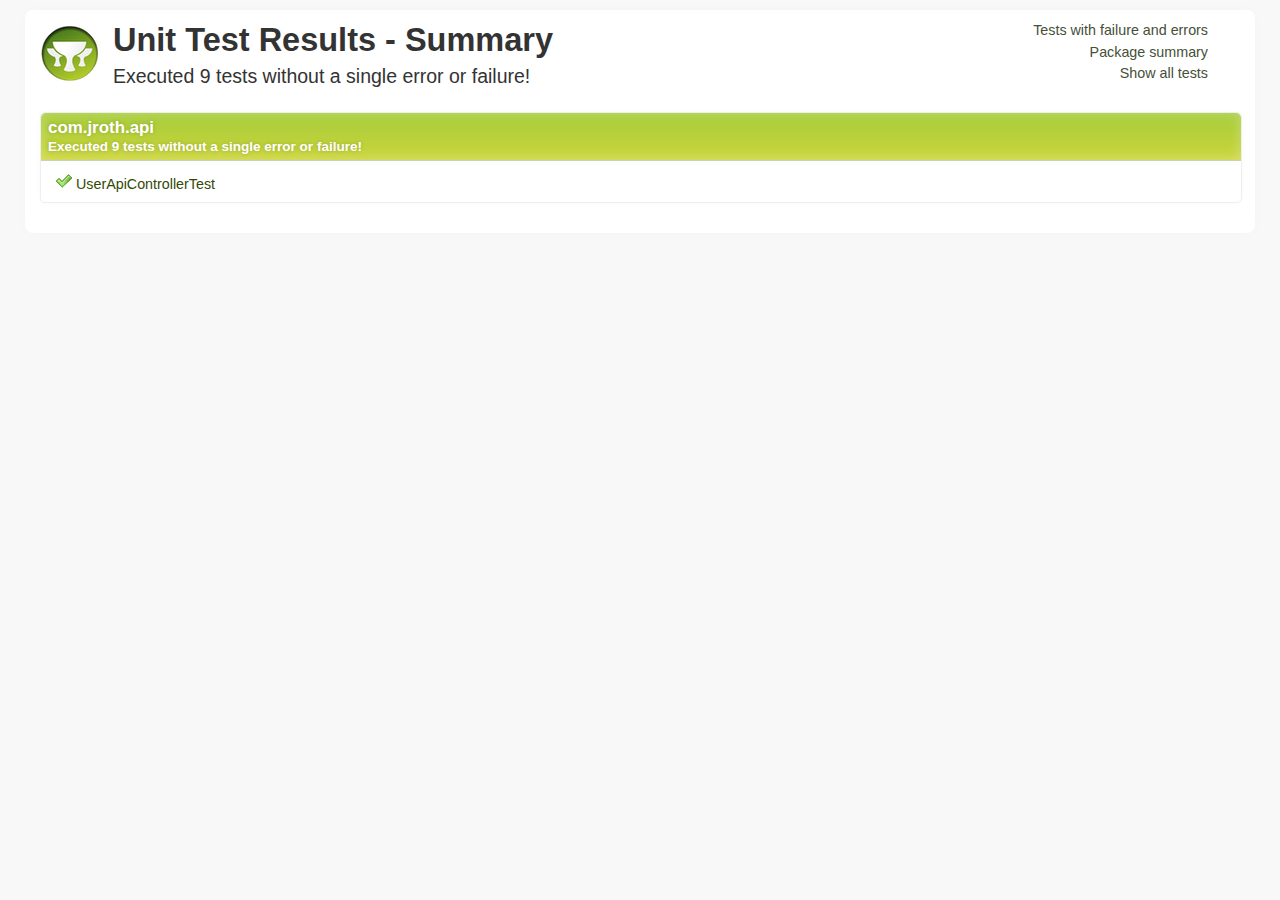
<file: target/test-reports/html/index.html>
<!DOCTYPE html><html xmlns:lxslt="http://xml.apache.org/xslt" xmlns:stringutils="xalan://org.apache.tools.ant.util.StringUtils">
<head>
<META http-equiv="Content-Type" content="text/html; charset=utf-8">
<title>
        Unit Test Results
     - Package summary</title>
<link href="stylesheet.css" rel="stylesheet" type="text/css">
</head>
<body>
<div id="report" class="container container_8">
<div class="grid_6 alpha">
<div class="grailslogo"></div>
<h1>
        Unit Test Results
    - Summary </h1>
<p class="intro">
                        Executed
                        9
                        tests
                    
                        without a single error or failure!
                    </p>
</div>
<div class="grid_2 omega">
<nav id="navigationlinks">
<p>
<a href="failed.html">
                    Tests with failure and errors
                </a>
</p>
<p>
<a href="index.html">
                    Package summary
                </a>
</p>
<p>
<a href="all.html">
                    Show all tests
                </a>
</p>
</nav>
</div>
<div class="clear"></div>
<div class="testsuite success">
<div class="header">
<h2>com.jroth.api</h2>
<h3>
                        Executed
                        9
                        tests
                    
                        without a single error or failure!
                    </h3>
</div>
<ul class="clearfix">
<li class="packagelink success">
<a href="com/jroth/api/0_UserApiControllerTest.html" title="9 tests executed in 15.506 seconds."><span class="icon success"></span>UserApiControllerTest</a>
</li>
</ul>
</div>
<div class="clear"></div>
</div>
</body>
</html>
</file>
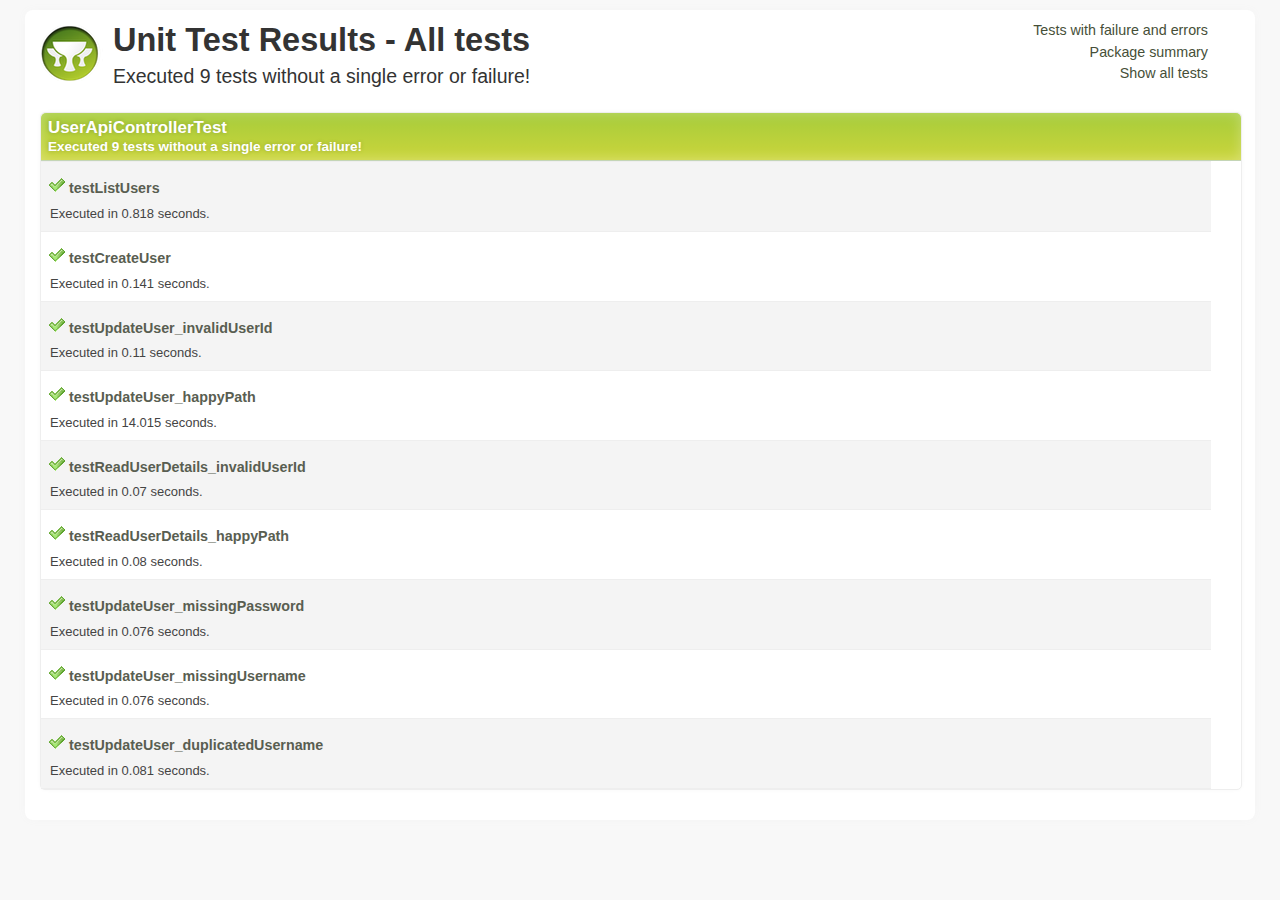
<file: target/test-reports/html/all.html>
<!DOCTYPE html><html xmlns:lxslt="http://xml.apache.org/xslt" xmlns:stringutils="xalan://org.apache.tools.ant.util.StringUtils">
<head>
<META http-equiv="Content-Type" content="text/html; charset=utf-8">
<title>
        Unit Test Results
     - All tests</title>
<link href="stylesheet.css" rel="stylesheet" type="text/css">
</head>
<body>
<div id="report" class="container container_8">
<div class="grid_6 alpha">
<div class="grailslogo"></div>
<h1>
        Unit Test Results
     - All tests </h1>
<p class="intro">
                        Executed
                        9
                        tests
                    
                        without a single error or failure!
                    </p>
</div>
<div class="grid_2 omega">
<nav id="navigationlinks">
<p>
<a href="failed.html">
                    Tests with failure and errors
                </a>
</p>
<p>
<a href="index.html">
                    Package summary
                </a>
</p>
<p>
<a href="all.html">
                    Show all tests
                </a>
</p>
</nav>
</div>
<div class="clear"></div>
<div class="testsuite success">
<div class="header">
<h2>UserApiControllerTest</h2>
<h3>
                        Executed
                        9
                        tests
                    
                        without a single error or failure!
                    </h3>
</div>
<div class="testcase clearfix success grid_8 alpha omega" data-name="testListUsers">
<div class="grid_3 alpha">
<p>
<span class="icon success"></span><b class="testname message success">testListUsers</b>
</p>
<p class="summary">Executed in 0.818 seconds.</p>
</div>
<div class="grid_5 omega outputinfo"></div>
<div class="clear"></div>
</div>
<div class="testcase clearfix success grid_8 alpha omega" data-name="testCreateUser">
<div class="grid_3 alpha">
<p>
<span class="icon success"></span><b class="testname message success">testCreateUser</b>
</p>
<p class="summary">Executed in 0.141 seconds.</p>
</div>
<div class="grid_5 omega outputinfo"></div>
<div class="clear"></div>
</div>
<div class="testcase clearfix success grid_8 alpha omega" data-name="testUpdateUser_invalidUserId">
<div class="grid_3 alpha">
<p>
<span class="icon success"></span><b class="testname message success">testUpdateUser_invalidUserId</b>
</p>
<p class="summary">Executed in 0.11 seconds.</p>
</div>
<div class="grid_5 omega outputinfo"></div>
<div class="clear"></div>
</div>
<div class="testcase clearfix success grid_8 alpha omega" data-name="testUpdateUser_happyPath">
<div class="grid_3 alpha">
<p>
<span class="icon success"></span><b class="testname message success">testUpdateUser_happyPath</b>
</p>
<p class="summary">Executed in 14.015 seconds.</p>
</div>
<div class="grid_5 omega outputinfo"></div>
<div class="clear"></div>
</div>
<div class="testcase clearfix success grid_8 alpha omega" data-name="testReadUserDetails_invalidUserId">
<div class="grid_3 alpha">
<p>
<span class="icon success"></span><b class="testname message success">testReadUserDetails_invalidUserId</b>
</p>
<p class="summary">Executed in 0.07 seconds.</p>
</div>
<div class="grid_5 omega outputinfo"></div>
<div class="clear"></div>
</div>
<div class="testcase clearfix success grid_8 alpha omega" data-name="testReadUserDetails_happyPath">
<div class="grid_3 alpha">
<p>
<span class="icon success"></span><b class="testname message success">testReadUserDetails_happyPath</b>
</p>
<p class="summary">Executed in 0.08 seconds.</p>
</div>
<div class="grid_5 omega outputinfo"></div>
<div class="clear"></div>
</div>
<div class="testcase clearfix success grid_8 alpha omega" data-name="testUpdateUser_missingPassword">
<div class="grid_3 alpha">
<p>
<span class="icon success"></span><b class="testname message success">testUpdateUser_missingPassword</b>
</p>
<p class="summary">Executed in 0.076 seconds.</p>
</div>
<div class="grid_5 omega outputinfo"></div>
<div class="clear"></div>
</div>
<div class="testcase clearfix success grid_8 alpha omega" data-name="testUpdateUser_missingUsername">
<div class="grid_3 alpha">
<p>
<span class="icon success"></span><b class="testname message success">testUpdateUser_missingUsername</b>
</p>
<p class="summary">Executed in 0.076 seconds.</p>
</div>
<div class="grid_5 omega outputinfo"></div>
<div class="clear"></div>
</div>
<div class="testcase clearfix success grid_8 alpha omega" data-name="testUpdateUser_duplicatedUsername">
<div class="grid_3 alpha">
<p>
<span class="icon success"></span><b class="testname message success">testUpdateUser_duplicatedUsername</b>
</p>
<p class="summary">Executed in 0.081 seconds.</p>
</div>
<div class="grid_5 omega outputinfo"></div>
<div class="clear"></div>
</div>
<div class="clearfix output footer">
<div class="sysout">
<h2>Standard output</h2>
<pre class="stdout"></pre>
</div>
<div class="syserr">
<h2>System error</h2>
<pre class="syserr">--Output from testListUsers--
--Output from testCreateUser--
--Output from testUpdateUser_invalidUserId--
--Output from testUpdateUser_happyPath--
--Output from testReadUserDetails_invalidUserId--
--Output from testReadUserDetails_happyPath--
--Output from testUpdateUser_missingPassword--
--Output from testUpdateUser_missingUsername--
--Output from testUpdateUser_duplicatedUsername--
</pre>
</div>
</div>
<div class="clear"></div>
</div>
<div class="clear"></div>
</div>
<!--
            Parses JUnit output and associates it with the corresponding test case
        -->
<script language="javascript">


/**
 * The JUnit report format is incredibly stuipd in the
 * sense that it accumulates output from all test methods
 * into a single xml node.
 */
(function() {

    var outputElements = findOutputElements();
    for (var i in outputElements) {
        var outputElement = outputElements[i];
        var textOutput = outputElement.element.firstChild.nodeValue;
        var header = outputElement.getHeader();
        appendTestMethodOutput(textOutput, header);
    }

    function findOutputElements() {
        var outputElements = [];
        var preElements = document.getElementsByTagName("pre");
        for (var i in preElements) {
            var preElement = preElements[i];
            var className = preElement.className || "";
            if (className.indexOf("stdout") >= 0) {
                var outputElement = new OutputElement(preElement, "output");
                outputElements.push(outputElement);
            } else if (className.indexOf("syserr") >= 0) {
                var outputElement = new OutputElement(preElement, "error");
                outputElements.push(outputElement);
            }
        }

        return outputElements;
    }

    function OutputElement(element, type) {
        this.element = element;
        this.type = type;

        this.getHeader = function() {
            if (type === "output") {
                return "System output";
            } else if ("error") {
                return "System error";
            }
        }
    }

    function appendTestMethodOutput(text, header) {
        var testOutput = new TestMethodOutput(header);

        var lines = text.split(/\r\n|\r|\n/);
        for (var i in lines) {
            var line = lines[i];
            var matches = line.match(/^--Output from (.*)--$/);
            if (matches !== null && matches.length == 2) {
                testOutput.flushToDom();
                testOutput.testName = matches[1];
            } else {
                testOutput.addLine(line);
            }
        }

        testOutput.flushToDom();
    }

    function TestMethodOutput(header) {
        this.header = header;
        this.testName = undefined;
        this.buffer = "";

        this.addLine = function(line) {
            this.buffer += line + "\n";
        }

        this.flushToDom = function() {
            if (this.testName !== undefined) {
                var domNode = getTestcaseElementByName(this.testName);
                if (domNode !== undefined && trimString(this.buffer).length > 0) {
                    this.appendTo(domNode);
                }

                this.reset();
            }
        }

        this.appendTo = function(domNode) {
            var node = document.createElement("div");
            node.innerHTML = '<p><b class="message">' + header + '</b></p>';

            var preNode = document.createElement("pre");
            preNode.appendChild(document.createTextNode(this.buffer));
            node.appendChild(preNode);

            var outputContainer = findElementByTagClassAndParent("div", "outputinfo", domNode);
            outputContainer.appendChild(node);
        }

        this.reset = function() {
            this.methodName = undefined;
            this.buffer = "";
        }
    }

    function getTestcaseElementByName(name) {
        var divElements = document.getElementsByTagName("div");
        var elementCount = divElements.length;
        for (var i=0; i<elementCount; i++) {
            var el = divElements[i];
            if (el.getAttribute("data-name") === name) {
                return el;
            }
        }
    }

    function findElementByTagClassAndParent(tagName, className, parentNode) {
        var elements = parentNode.getElementsByTagName(tagName);
        for (var i in elements) {
            var element = elements[i];

            // Not 100% correct, but good enough here
            if (element.className !== undefined && element.className.indexOf(className) >= 0) {
                return element;
            }
        }
    }

    function trimString(str) {
        return str.replace(/^\s\s*/, '').replace(/\s\s*$/, '');
    }

})();

        </script>
</body>
</html>
</file>
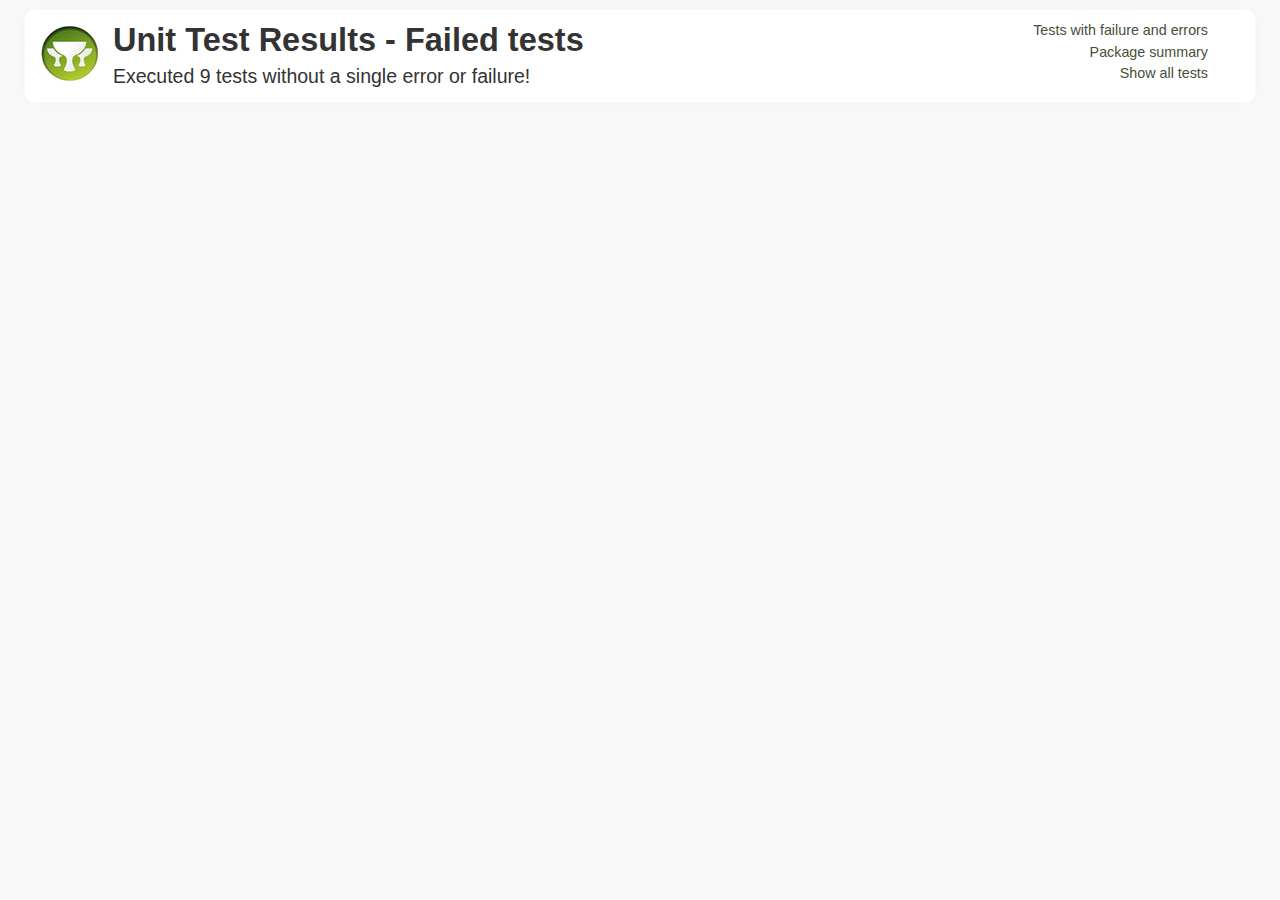
<file: target/test-reports/html/failed.html>
<!DOCTYPE html><html xmlns:lxslt="http://xml.apache.org/xslt" xmlns:stringutils="xalan://org.apache.tools.ant.util.StringUtils">
<head>
<META http-equiv="Content-Type" content="text/html; charset=utf-8">
<title>
        Unit Test Results
     - Failed tests</title>
<link href="stylesheet.css" rel="stylesheet" type="text/css">
</head>
<body>
<div id="report" class="container container_8">
<div class="grid_6 alpha">
<div class="grailslogo"></div>
<h1>
        Unit Test Results
     - Failed tests</h1>
<p class="intro">
                        Executed
                        9
                        tests
                    
                        without a single error or failure!
                    </p>
</div>
<div class="grid_2 omega">
<nav id="navigationlinks">
<p>
<a href="failed.html">
                    Tests with failure and errors
                </a>
</p>
<p>
<a href="index.html">
                    Package summary
                </a>
</p>
<p>
<a href="all.html">
                    Show all tests
                </a>
</p>
</nav>
</div>
<div class="clear"></div>
<div class="clear"></div>
</div>
<!--
            Parses JUnit output and associates it with the corresponding test case
        -->
<script language="javascript">


/**
 * The JUnit report format is incredibly stuipd in the
 * sense that it accumulates output from all test methods
 * into a single xml node.
 */
(function() {

    var outputElements = findOutputElements();
    for (var i in outputElements) {
        var outputElement = outputElements[i];
        var textOutput = outputElement.element.firstChild.nodeValue;
        var header = outputElement.getHeader();
        appendTestMethodOutput(textOutput, header);
    }

    function findOutputElements() {
        var outputElements = [];
        var preElements = document.getElementsByTagName("pre");
        for (var i in preElements) {
            var preElement = preElements[i];
            var className = preElement.className || "";
            if (className.indexOf("stdout") >= 0) {
                var outputElement = new OutputElement(preElement, "output");
                outputElements.push(outputElement);
            } else if (className.indexOf("syserr") >= 0) {
                var outputElement = new OutputElement(preElement, "error");
                outputElements.push(outputElement);
            }
        }

        return outputElements;
    }

    function OutputElement(element, type) {
        this.element = element;
        this.type = type;

        this.getHeader = function() {
            if (type === "output") {
                return "System output";
            } else if ("error") {
                return "System error";
            }
        }
    }

    function appendTestMethodOutput(text, header) {
        var testOutput = new TestMethodOutput(header);

        var lines = text.split(/\r\n|\r|\n/);
        for (var i in lines) {
            var line = lines[i];
            var matches = line.match(/^--Output from (.*)--$/);
            if (matches !== null && matches.length == 2) {
                testOutput.flushToDom();
                testOutput.testName = matches[1];
            } else {
                testOutput.addLine(line);
            }
        }

        testOutput.flushToDom();
    }

    function TestMethodOutput(header) {
        this.header = header;
        this.testName = undefined;
        this.buffer = "";

        this.addLine = function(line) {
            this.buffer += line + "\n";
        }

        this.flushToDom = function() {
            if (this.testName !== undefined) {
                var domNode = getTestcaseElementByName(this.testName);
                if (domNode !== undefined && trimString(this.buffer).length > 0) {
                    this.appendTo(domNode);
                }

                this.reset();
            }
        }

        this.appendTo = function(domNode) {
            var node = document.createElement("div");
            node.innerHTML = '<p><b class="message">' + header + '</b></p>';

            var preNode = document.createElement("pre");
            preNode.appendChild(document.createTextNode(this.buffer));
            node.appendChild(preNode);

            var outputContainer = findElementByTagClassAndParent("div", "outputinfo", domNode);
            outputContainer.appendChild(node);
        }

        this.reset = function() {
            this.methodName = undefined;
            this.buffer = "";
        }
    }

    function getTestcaseElementByName(name) {
        var divElements = document.getElementsByTagName("div");
        var elementCount = divElements.length;
        for (var i=0; i<elementCount; i++) {
            var el = divElements[i];
            if (el.getAttribute("data-name") === name) {
                return el;
            }
        }
    }

    function findElementByTagClassAndParent(tagName, className, parentNode) {
        var elements = parentNode.getElementsByTagName(tagName);
        for (var i in elements) {
            var element = elements[i];

            // Not 100% correct, but good enough here
            if (element.className !== undefined && element.className.indexOf(className) >= 0) {
                return element;
            }
        }
    }

    function trimString(str) {
        return str.replace(/^\s\s*/, '').replace(/\s\s*$/, '');
    }

})();

        </script>
</body>
</html>
</file>
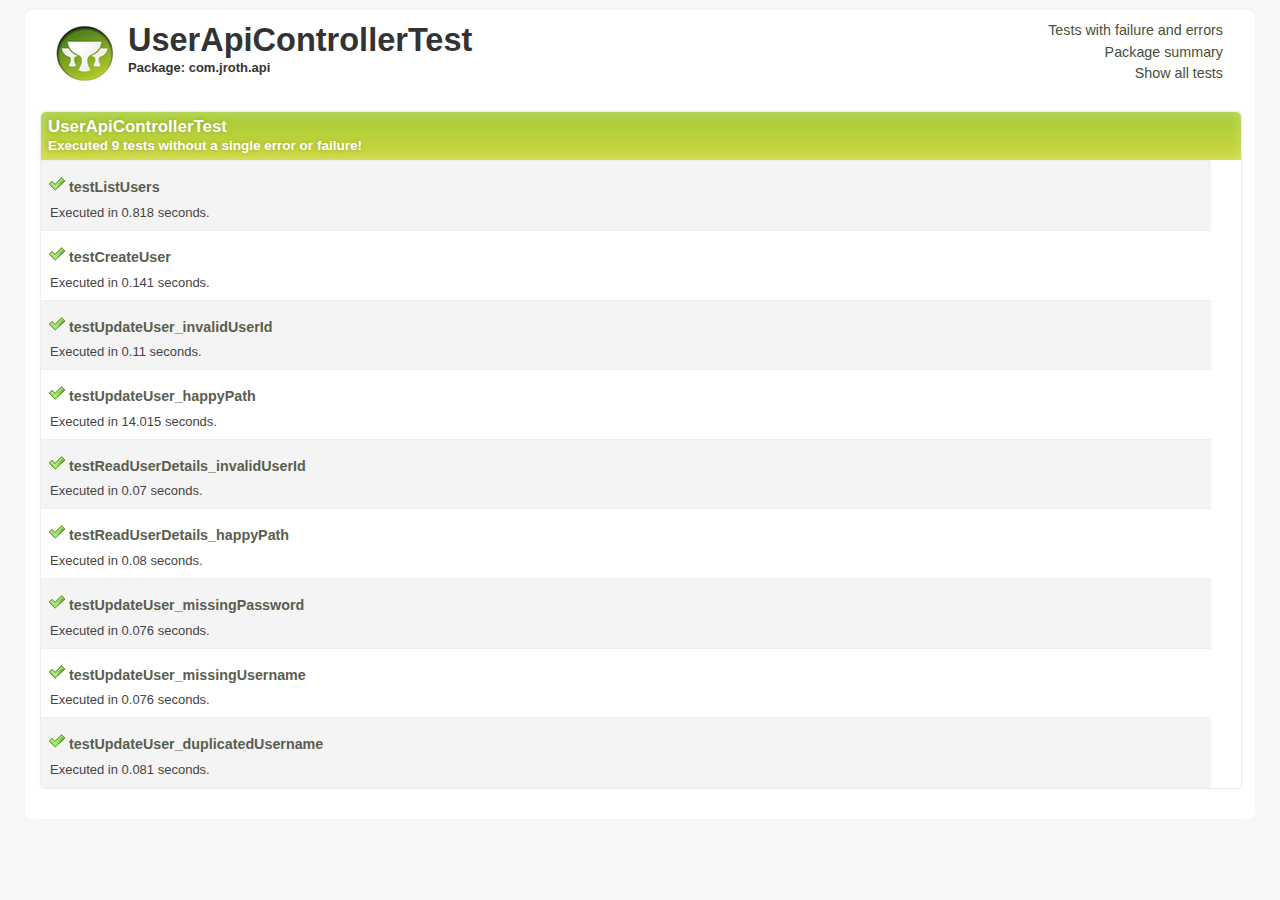
<file: target/test-reports/html/com/jroth/api/0_UserApiControllerTest.html>
<!DOCTYPE html><html xmlns:lxslt="http://xml.apache.org/xslt" xmlns:stringutils="xalan://org.apache.tools.ant.util.StringUtils">
<head>
<META http-equiv="Content-Type" content="text/html; charset=utf-8">
<title>
                    Test - UserApiControllerTest</title>
<link rel="shortcut icon" href="http://grails.org/images/favicon.ico" type="image/x-icon">
<link rel="stylesheet" type="text/css" title="Style" href="../../../stylesheet.css">
</head>
<body>
<div class="container container_8" id="report">
<div class="grid_6">
<a title="Home" href="../../../index.html">
<div class="grailslogo"></div>
</a>
<h1>UserApiControllerTest</h1>
<h2>Package: com.jroth.api</h2>
</div>
<div class="grid_2">
<nav id="navigationlinks">
<p>
<a href="../../../failed.html">
                    Tests with failure and errors
                </a>
</p>
<p>
<a href="../../../index.html">
                    Package summary
                </a>
</p>
<p>
<a href="../../../all.html">
                    Show all tests
                </a>
</p>
</nav>
</div>
<div class="clear"></div>
<div class="testsuite success">
<div class="header">
<h2>UserApiControllerTest</h2>
<h3>
                        Executed
                        9
                        tests
                    
                        without a single error or failure!
                    </h3>
</div>
<div class="testcase clearfix success grid_8 alpha omega" data-name="testListUsers">
<div class="grid_3 alpha">
<p>
<span class="icon success"></span><b class="testname message success">testListUsers</b>
</p>
<p class="summary">Executed in 0.818 seconds.</p>
</div>
<div class="grid_5 omega outputinfo"></div>
<div class="clear"></div>
</div>
<div class="testcase clearfix success grid_8 alpha omega" data-name="testCreateUser">
<div class="grid_3 alpha">
<p>
<span class="icon success"></span><b class="testname message success">testCreateUser</b>
</p>
<p class="summary">Executed in 0.141 seconds.</p>
</div>
<div class="grid_5 omega outputinfo"></div>
<div class="clear"></div>
</div>
<div class="testcase clearfix success grid_8 alpha omega" data-name="testUpdateUser_invalidUserId">
<div class="grid_3 alpha">
<p>
<span class="icon success"></span><b class="testname message success">testUpdateUser_invalidUserId</b>
</p>
<p class="summary">Executed in 0.11 seconds.</p>
</div>
<div class="grid_5 omega outputinfo"></div>
<div class="clear"></div>
</div>
<div class="testcase clearfix success grid_8 alpha omega" data-name="testUpdateUser_happyPath">
<div class="grid_3 alpha">
<p>
<span class="icon success"></span><b class="testname message success">testUpdateUser_happyPath</b>
</p>
<p class="summary">Executed in 14.015 seconds.</p>
</div>
<div class="grid_5 omega outputinfo"></div>
<div class="clear"></div>
</div>
<div class="testcase clearfix success grid_8 alpha omega" data-name="testReadUserDetails_invalidUserId">
<div class="grid_3 alpha">
<p>
<span class="icon success"></span><b class="testname message success">testReadUserDetails_invalidUserId</b>
</p>
<p class="summary">Executed in 0.07 seconds.</p>
</div>
<div class="grid_5 omega outputinfo"></div>
<div class="clear"></div>
</div>
<div class="testcase clearfix success grid_8 alpha omega" data-name="testReadUserDetails_happyPath">
<div class="grid_3 alpha">
<p>
<span class="icon success"></span><b class="testname message success">testReadUserDetails_happyPath</b>
</p>
<p class="summary">Executed in 0.08 seconds.</p>
</div>
<div class="grid_5 omega outputinfo"></div>
<div class="clear"></div>
</div>
<div class="testcase clearfix success grid_8 alpha omega" data-name="testUpdateUser_missingPassword">
<div class="grid_3 alpha">
<p>
<span class="icon success"></span><b class="testname message success">testUpdateUser_missingPassword</b>
</p>
<p class="summary">Executed in 0.076 seconds.</p>
</div>
<div class="grid_5 omega outputinfo"></div>
<div class="clear"></div>
</div>
<div class="testcase clearfix success grid_8 alpha omega" data-name="testUpdateUser_missingUsername">
<div class="grid_3 alpha">
<p>
<span class="icon success"></span><b class="testname message success">testUpdateUser_missingUsername</b>
</p>
<p class="summary">Executed in 0.076 seconds.</p>
</div>
<div class="grid_5 omega outputinfo"></div>
<div class="clear"></div>
</div>
<div class="testcase clearfix success grid_8 alpha omega" data-name="testUpdateUser_duplicatedUsername">
<div class="grid_3 alpha">
<p>
<span class="icon success"></span><b class="testname message success">testUpdateUser_duplicatedUsername</b>
</p>
<p class="summary">Executed in 0.081 seconds.</p>
</div>
<div class="grid_5 omega outputinfo"></div>
<div class="clear"></div>
</div>
<div class="clearfix output footer">
<div class="sysout">
<h2>Standard output</h2>
<pre class="stdout"></pre>
</div>
<div class="syserr">
<h2>System error</h2>
<pre class="syserr">--Output from testListUsers--
--Output from testCreateUser--
--Output from testUpdateUser_invalidUserId--
--Output from testUpdateUser_happyPath--
--Output from testReadUserDetails_invalidUserId--
--Output from testReadUserDetails_happyPath--
--Output from testUpdateUser_missingPassword--
--Output from testUpdateUser_missingUsername--
--Output from testUpdateUser_duplicatedUsername--
</pre>
</div>
</div>
<div class="clear"></div>
</div>
<div class="clear"></div>
</div>
<!--
            Parses JUnit output and associates it with the corresponding test case
        -->
<script language="javascript">


/**
 * The JUnit report format is incredibly stuipd in the
 * sense that it accumulates output from all test methods
 * into a single xml node.
 */
(function() {

    var outputElements = findOutputElements();
    for (var i in outputElements) {
        var outputElement = outputElements[i];
        var textOutput = outputElement.element.firstChild.nodeValue;
        var header = outputElement.getHeader();
        appendTestMethodOutput(textOutput, header);
    }

    function findOutputElements() {
        var outputElements = [];
        var preElements = document.getElementsByTagName("pre");
        for (var i in preElements) {
            var preElement = preElements[i];
            var className = preElement.className || "";
            if (className.indexOf("stdout") >= 0) {
                var outputElement = new OutputElement(preElement, "output");
                outputElements.push(outputElement);
            } else if (className.indexOf("syserr") >= 0) {
                var outputElement = new OutputElement(preElement, "error");
                outputElements.push(outputElement);
            }
        }

        return outputElements;
    }

    function OutputElement(element, type) {
        this.element = element;
        this.type = type;

        this.getHeader = function() {
            if (type === "output") {
                return "System output";
            } else if ("error") {
                return "System error";
            }
        }
    }

    function appendTestMethodOutput(text, header) {
        var testOutput = new TestMethodOutput(header);

        var lines = text.split(/\r\n|\r|\n/);
        for (var i in lines) {
            var line = lines[i];
            var matches = line.match(/^--Output from (.*)--$/);
            if (matches !== null && matches.length == 2) {
                testOutput.flushToDom();
                testOutput.testName = matches[1];
            } else {
                testOutput.addLine(line);
            }
        }

        testOutput.flushToDom();
    }

    function TestMethodOutput(header) {
        this.header = header;
        this.testName = undefined;
        this.buffer = "";

        this.addLine = function(line) {
            this.buffer += line + "\n";
        }

        this.flushToDom = function() {
            if (this.testName !== undefined) {
                var domNode = getTestcaseElementByName(this.testName);
                if (domNode !== undefined && trimString(this.buffer).length > 0) {
                    this.appendTo(domNode);
                }

                this.reset();
            }
        }

        this.appendTo = function(domNode) {
            var node = document.createElement("div");
            node.innerHTML = '<p><b class="message">' + header + '</b></p>';

            var preNode = document.createElement("pre");
            preNode.appendChild(document.createTextNode(this.buffer));
            node.appendChild(preNode);

            var outputContainer = findElementByTagClassAndParent("div", "outputinfo", domNode);
            outputContainer.appendChild(node);
        }

        this.reset = function() {
            this.methodName = undefined;
            this.buffer = "";
        }
    }

    function getTestcaseElementByName(name) {
        var divElements = document.getElementsByTagName("div");
        var elementCount = divElements.length;
        for (var i=0; i<elementCount; i++) {
            var el = divElements[i];
            if (el.getAttribute("data-name") === name) {
                return el;
            }
        }
    }

    function findElementByTagClassAndParent(tagName, className, parentNode) {
        var elements = parentNode.getElementsByTagName(tagName);
        for (var i in elements) {
            var element = elements[i];

            // Not 100% correct, but good enough here
            if (element.className !== undefined && element.className.indexOf(className) >= 0) {
                return element;
            }
        }
    }

    function trimString(str) {
        return str.replace(/^\s\s*/, '').replace(/\s\s*$/, '');
    }

})();

        </script>
</body>
</html>
</file>
<file: target/test-reports/html/stylesheet.css>
/* html5 boilerplate */
        html, body, div, span, object, iframe,
        h1, h2, h3, h4, h5, h6, p, blockquote, pre,
        abbr, address, cite, code, del, dfn, em, img, ins, kbd, q, samp,
        small, strong, sub, sup, var, b, i, dl, dt, dd, ol, ul, li {
        margin: 0;
        padding: 0;
        border: 0;
        font-size: 100%;
        font: inherit;
        vertical-align: baseline;
        }

        select, input, textarea, button { font:99% sans-serif; }
        pre, code, kbd, samp { font-family: monospace, sans-serif; }

        html { overflow-y: scroll; }
        a:hover, a:active { outline: none; }

        ::-moz-selection{ background: #FF9800; color:#fff; text-shadow: none; }
        ::selection { background: #FF9800; color:#fff; text-shadow: none; }
        a:link { -webkit-tap-highlight-color: #FF9800; }

        h1 { font-size: 2.5em; }
        h1, h2, h3, h4, h5, h6 { font-weight: bold; }
        body, select, input, textarea { color: #333; }

        /* html5 boilerpalte end */

        body {
            color: #333333;
            background-color: #F8F8F8;
            font:13px/1.231 ubuntu, sans-serif; *font-size:small;
        }

        p.intro { font-size: 1.5em; }

        a { color: #1A4491; text-decoration: none; }
        a:hover { }

        pre {
            border-radius: 5px;
            margin-bottom: 8px;
            padding: 15px;
            background-color: #FFFFFF;
            border: 1px solid #DEDEDE;
            font-family: Consolas, Monaco, monospace;
            font-size: 0.9em;
            white-space: pre;
            white-space: pre-wrap;
            word-wrap:
            break-word;
        }

        #report {
            border-radius: 8px;
            box-shadow: 0 0 8px #F5F5F5;

            background-color: white;
            margin: 10px auto;
            padding: 10px 15px;
        }

        /* Navigation links between the various views
        - - - - - - - - - - - - - - - - - - - - - - */
        #navigationlinks { text-align: right; }
        #navigationlinks p { padding: 2px; }
        #navigationlinks a { font-size: 1.1em; color: #464F38; }
        #navigationlinks a:hover { color: #333; }

        /* Test suites
        - - - - - - */

        .testsuite {
            border-radius: 5px;
            box-shadow: 0 0 4px #F8F8F8;

            background-color: F7F7F7;
            background: -moz-linear-gradient(center top , #F7F7F7, #FEFEFE);

            border: 1px solid #EEEEEE;
            margin: 20px 0;
            text-align: left;
            width: 100%;
        }

        .testsuite .header {
            color: white;
            padding: 5px 7px;
            text-shadow: 0 0 4px rgba(0, 0, 0, 0.2);
            font-size: 1.3em;

            border-radius: 5px 5px 0 0;
            box-shadow: 0 0 13px rgba(255, 255, 255, 0.3) inset;
        }

        .testsuite.error .header {
            background-color: #BC2F2F;
            background: -moz-linear-gradient(#BC2F2F, #C96952);
            background: -webkit-linear-gradient(#BC2F2F, #C96952);
            background: linear-gradient(#BC2F2F, #C96952);
            border-bottom: 1px solid #BE5B5B;
        }

        .testsuite.failure .header {
            background-color: #E69814;
            background: -moz-linear-gradient(#FFB75B, #E69814);
            background: -webkit-linear-gradient(#FFB75B, #E69814);
            background: linear-gradient(#FFB75B, #E69814);
            border-bottom: 1px solid #CD912B;
        }

        .testsuite.success .header {
            background-color: #A6CC3B;
            background: -moz-linear-gradient(#A6CC3B, #CBD53B);
            background: -webkit-linear-gradient(#A6CC3B, #CBD53B);
            background: linear-gradient(#A6CC3B, #CBD53B);
            border-bottom: 1px solid #C4D5B6;
        }

        .testsuite .header h2, h3 { margin: 0; padding: 0; }
        .testsuite .header h3 { font-size: 0.8em; }

        .testsuite .name {
            width: 50%;
        }

        .testsuite .time {
            width: 10%;
        }

        .testsuite .testcase {
            padding: 5px 0;
        }

        /* Link to individual test cases
        - - - - - - - - - - - - - - - - - */

        .packagelink {
            border: 1px solid transparent;
            float: left;
            font-size: 1.1em;
            list-style: none outside none;
            padding: 2px 7px 4px 7px;
            margin: 3px;
        }

        .packagelink:hover {
            border-radius: 4px;
            background-color: #f7f7f7;
            border: 1px solid #ddd;
        }

        .packagelink a {
            color: blue;
            text-decoration: none;
            display: inline-block;
        }

        .packagelink.failure a {
            color: #FB6C00 !important;
        }

        .packagelink.error a {
            color: #DD0707 !important;
        }

        .packagelink.success a {
            color: #344804 !important;
        }

        /* force line break for long test names wihtout white-space */
        .message { word-wrap: break-word; }

        .testcase.success .message { color: #595E51; }
        .testcase.error .message { color: #AA0E0E; }
        .testcase.failure .message { color: #FB6C00; }

        .testsuite .testcase:nth-of-type(2n) {
            background-color: #F4F4F4;
            border-bottom: 1px solid #EEEEEE;
            border-top: 1px solid #EEEEEE;
        }

        .testcase .message {
            font-size: 1.1em;
            font-weight: bold;
        }

        .testcase p.summary {
            margin-left: 5px;
            font-size: 1em;
            color: #444;
        }

        .outputinfo p { margin-top: 9px; }

        /* output is parsed using javascript and not visible by default.
        I don't think that having a non-javascript fallback is important
        as most Grails developers won't be using IE 6 :D */

        .testsuite .footer { display: none; }
        p { padding: 4px; }

        .footer.output {
            border-radius: 0 0 5px 5px;
            background-color: #F8F8F8;
            background: -moz-linear-gradient(center top , #F8F8F8, #F2F2F2);
            border-top: 1px solid #EEEEEE;
            margin-top: 10px;
        }

        .footer.output h2 { padding: 5px 0 0 5px; }
        .footer.output .sysout, .syserr { float: left; width: 49%; }
        .footer.output pre { margin: 5px; }

        .errorMessage {
            color: #AA0E0E;
            font-size: 1em;
            font-weight: bold;
        }

        .errorMessage.failure { color: #FB6C00 !important; }

        .grailslogo {
            background-image: url("[data-uri]");
            width: 63px; height: 66px;
            margin: 0 10px 5px 0;
            float: left;
        }

        /* icons */
        .icon { width: 16px; height: 16px; margin: 6px 4px 0; display: inline-block; }
        .icon.failure { background-image: url("[data-uri]"); }
        .icon.error { background-image: url("[data-uri]"); }
        .icon.success { background-image: url("[data-uri]"); }

        /* 960gs */
        body{min-width:1200px}
		.container_8{margin-left:auto;margin-right:auto;width:1200px}
		.grid_1,.grid_2,.grid_3,.grid_4,.grid_5,.grid_6,.grid_7,.grid_8{display:inline;float:left;position:relative;margin-left:15px;margin-right:15px}
		.push_1,.pull_1,.push_2,.pull_2,.push_3,.pull_3,.push_4,.pull_4,.push_5,.pull_5,.push_6,.pull_6,.push_7,.pull_7,.push_8,.pull_8{position:relative}
		.alpha{margin-left:0}
		.omega{margin-right:0}
		.container_8 .grid_1{width:120px}
		.container_8 .grid_2{width:270px}
		.container_8 .grid_3{width:420px}
		.container_8 .grid_4{width:570px}
		.container_8 .grid_5{width:720px}
		.container_8 .grid_6{width:870px}
		.container_8 .grid_7{width:1020px}
		.container_8 .grid_8{width:1170px}
		.container_8 .prefix_1{padding-left:150px}
		.container_8 .prefix_2{padding-left:300px}
		.container_8 .prefix_3{padding-left:450px}
		.container_8 .prefix_4{padding-left:600px}
		.container_8 .prefix_5{padding-left:750px}
		.container_8 .prefix_6{padding-left:900px}
		.container_8 .prefix_7{padding-left:1050px}
		.container_8 .suffix_1{padding-right:150px}
		.container_8 .suffix_2{padding-right:300px}
		.container_8 .suffix_3{padding-right:450px}
		.container_8 .suffix_4{padding-right:600px}
		.container_8 .suffix_5{padding-right:750px}
		.container_8 .suffix_6{padding-right:900px}
		.container_8 .suffix_7{padding-right:1050px}
		.container_8 .push_1{left:150px}
		.container_8 .push_2{left:300px}
		.container_8 .push_3{left:450px}
		.container_8 .push_4{left:600px}
		.container_8 .push_5{left:750px}
		.container_8 .push_6{left:900px}
		.container_8 .push_7{left:1050px}
		.container_8 .pull_1{left:-150px}
		.container_8 .pull_2{left:-300px}
		.container_8 .pull_3{left:-450px}
		.container_8 .pull_4{left:-600px}
		.container_8 .pull_5{left:-750px}
		.container_8 .pull_6{left:-900px}
		.container_8 .pull_7{left:-1050px}
		.clear{clear:both;display:block;overflow:hidden;visibility:hidden;width:0;height:0}
		.clearfix:before,.clearfix:after{content:'\0020';display:block;overflow:hidden;visibility:hidden;width:0;height:0}
		.clearfix:after{clear:both}
		.clearfix{zoom:1}
</file>
